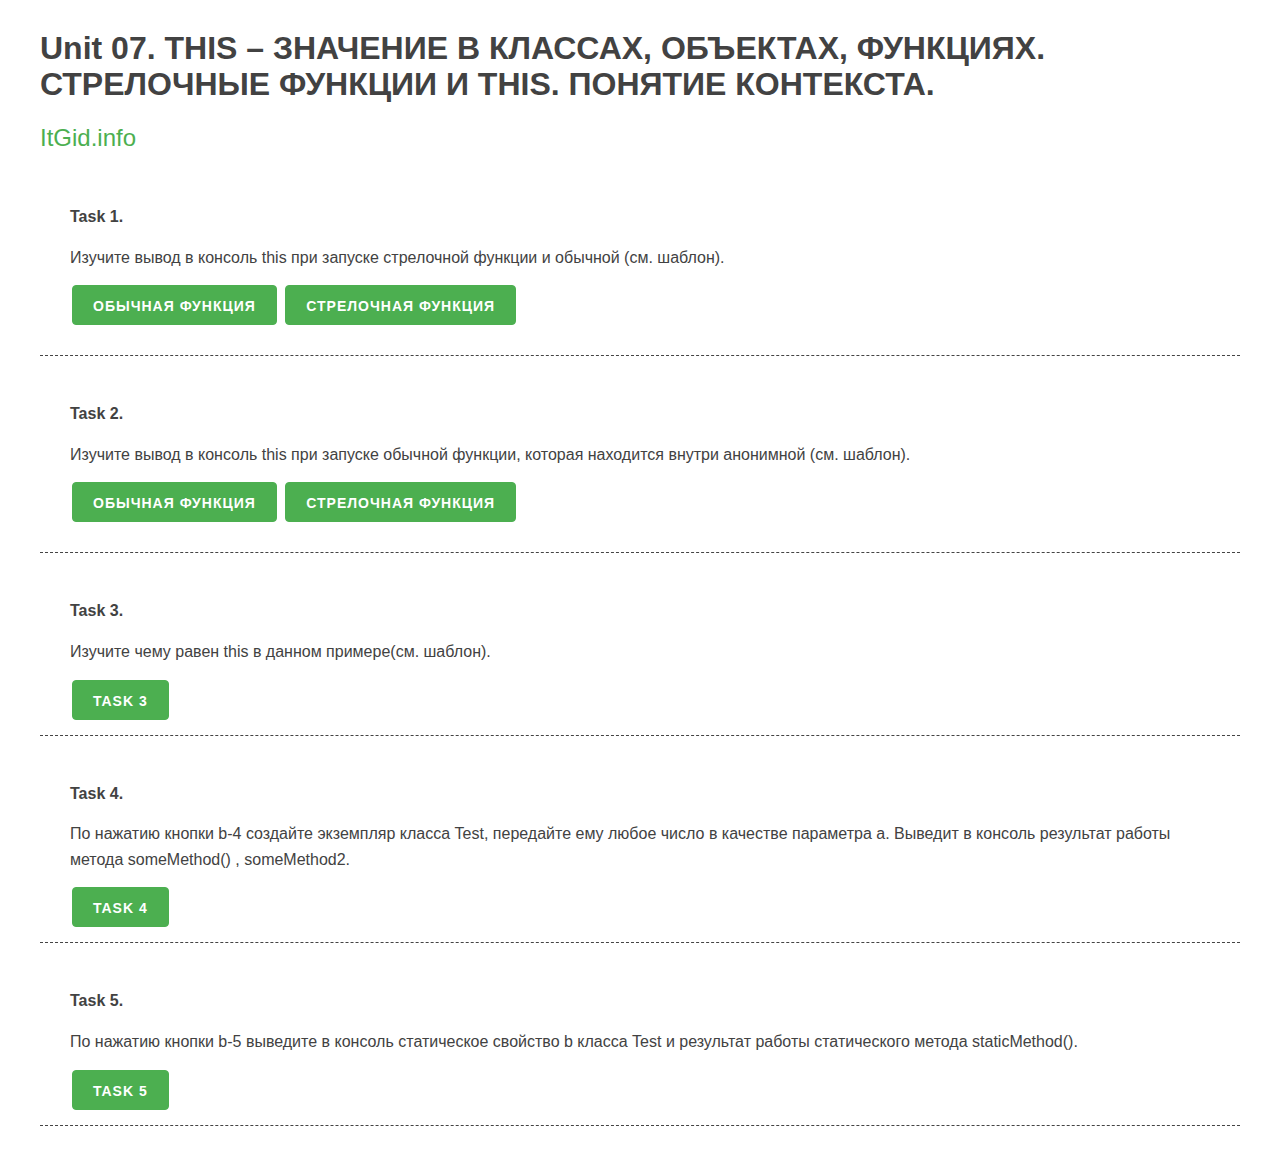
<file: oop-7_blank/index.html>
<!DOCTYPE html>
<html lang="en">

<head>
    <meta charset="UTF-8">
    <meta name="viewport" content="width=device-width, initial-scale=1.0">
    <link rel="stylesheet" href="css/mustard-ui.min.css">
    <link rel="stylesheet" href="css/style.css">
    <title>OOP JS. Unit 07</title>
</head>

<body>
    <div class="container">
        <h1>Unit 07. THIS – ЗНАЧЕНИЕ В КЛАССАХ, ОБЪЕКТАХ, ФУНКЦИЯХ. СТРЕЛОЧНЫЕ ФУНКЦИИ И THIS. ПОНЯТИЕ КОНТЕКСТА.</h1>
        <h2><a href="https://itgid.info/unit/object-js?unit=oop-7">ItGid.info</a> </h2>

        <section>
            <p><b>Task 1.</b></p>
            <p>Изучите вывод в консоль this при запуске стрелочной функции и обычной (см. шаблон).</p>
            <button class="button-primary b-1">Обычная функция</button>
            <button class="button-primary b-1-2">Стрелочная функция</button>
        </section>

        <section>
            <p><b>Task 2.</b></p>
            <p>Изучите вывод в консоль this при запуске обычной функции, которая находится внутри анонимной (см.
                шаблон).</p>
            <button class="button-primary b-2">Обычная функция</button>
            <button class="button-primary b-2-2">Стрелочная функция</button>
        </section>

        <section>
            <p><b>Task 3.</b></p>
            <p>Изучите чему равен this в данном примере(см.
                шаблон).</p>
            <button class="button-primary b-3">Task 3</button>
        </section>

        <section>
            <p><b>Task 4.</b></p>
            <p>По нажатию кнопки b-4 создайте экземпляр класса Test, передайте ему любое число в качестве параметра a.
                Выведит в консоль результат работы метода someMethod() , someMethod2.</p>
            <button class="button-primary b-4">Task 4</button>
        </section>

        <section>
            <p><b>Task 5.</b></p>
            <p>По нажатию кнопки b-5 выведите в консоль статическое свойство b класса Test и результат работы
                статического метода staticMethod().</p>
            <button class="button-primary b-5">Task 5</button>
        </section>
    </div>
    <script src="class/Test.js"></script>
    <script src="script.js"></script>
</body>

</html>
</file>
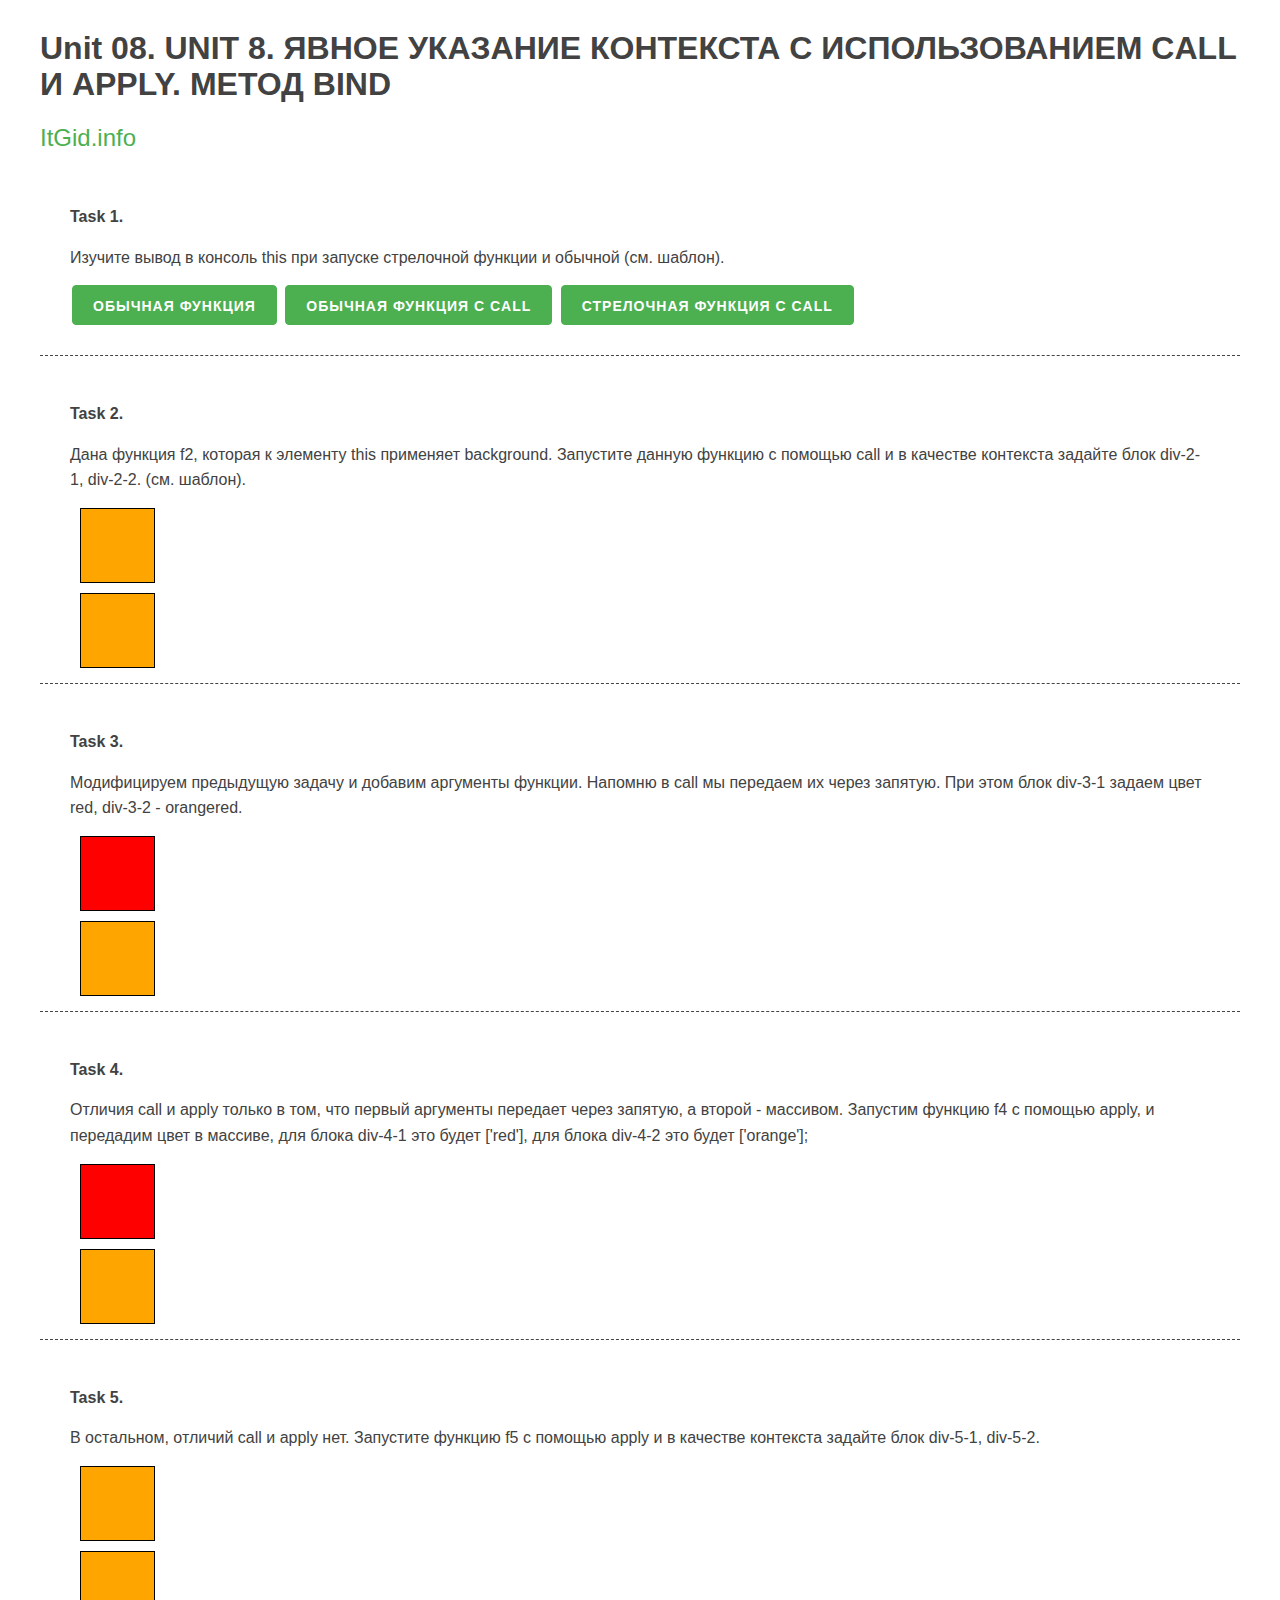
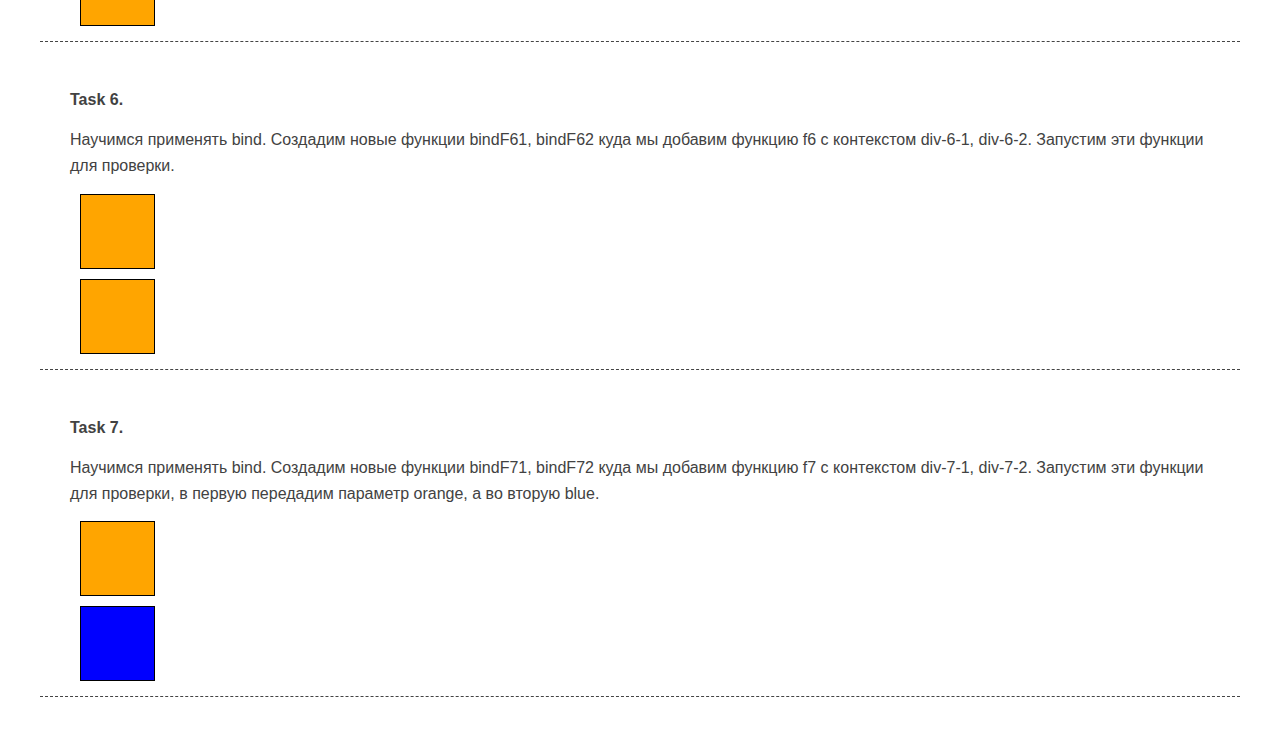
<file: oop-8_blank/index.html>
<!DOCTYPE html>
<html lang="en">

<head>
    <meta charset="UTF-8">
    <meta name="viewport" content="width=device-width, initial-scale=1.0">
    <link rel="stylesheet" href="css/mustard-ui.min.css">
    <link rel="stylesheet" href="css/style.css">
    <title>OOP JS. Unit 08</title>
</head>

<body>
    <div class="container">
        <h1>Unit 08. UNIT 8. ЯВНОЕ УКАЗАНИЕ КОНТЕКСТА С ИСПОЛЬЗОВАНИЕМ CALL И APPLY. МЕТОД BIND</h1>
        <h2><a href="https://itgid.info/unit/object-js?unit=oop-7">ItGid.info</a> </h2>

        <section>
            <p><b>Task 1.</b></p>
            <p>Изучите вывод в консоль this при запуске стрелочной функции и обычной (см. шаблон).</p>
            <button class="button-primary b-1">Обычная функция</button>
            <button class="button-primary b-1-2">Обычная функция c call</button>
            <button class="button-primary b-1-3">Стрелочная функция c call</button>
        </section>

        <section>
            <p><b>Task 2.</b></p>
            <p>Дана функция f2, которая к элементу this применяет background. Запустите данную функцию с помощью call и
                в качестве контекста задайте блок div-2-1, div-2-2. (см.
                шаблон).</p>
            <div class="div-2-1"></div>
            <div class="div-2-2"></div>
        </section>

        <section>
            <p><b>Task 3.</b></p>
            <p>Модифицируем предыдущую задачу и добавим аргументы функции. Напомню в call мы передаем их через запятую.
                При этом блок div-3-1 задаем цвет red, div-3-2 - orangered.</p>
            <div class="div-3-1"></div>
            <div class="div-3-2"></div>
        </section>

        <section>
            <p><b>Task 4.</b></p>
            <p>Отличия call и apply только в том, что первый аргументы передает через запятую, а второй - массивом.
                Запустим функцию f4 с помощью apply, и передадим цвет в массиве, для блока div-4-1 это будет ['red'],
                для блока div-4-2 это будет ['orange'];</p>
            <div class="div-4-1"></div>
            <div class="div-4-2"></div>
        </section>

        <section>
            <p><b>Task 5.</b></p>
            <p>В остальном, отличий call и apply нет. Запустите функцию f5 с помощью apply и в качестве контекста
                задайте
                блок div-5-1, div-5-2.</p>
            <div class="div-5-1"></div>
            <div class="div-5-2"></div>
        </section>
        <section>
            <p><b>Task 6.</b></p>
            <p>Научимся применять bind. Создадим новые функции bindF61, bindF62 куда мы добавим функцию f6 с контекстом
                div-6-1, div-6-2. Запустим эти функции для проверки. </p>
            <div class="div-6-1"></div>
            <div class="div-6-2"></div>
        </section>
        <section>
            <p><b>Task 7.</b></p>
            <p>Научимся применять bind. Создадим новые функции bindF71, bindF72 куда мы добавим функцию f7 с контекстом
                div-7-1, div-7-2. Запустим эти функции для проверки, в первую передадим параметр orange, а во вторую
                blue.</p>
            <div class="div-7-1"></div>
            <div class="div-7-2"></div>
        </section>
    </div>
    <script src="script.js"></script>
</body>

</html>
</file>
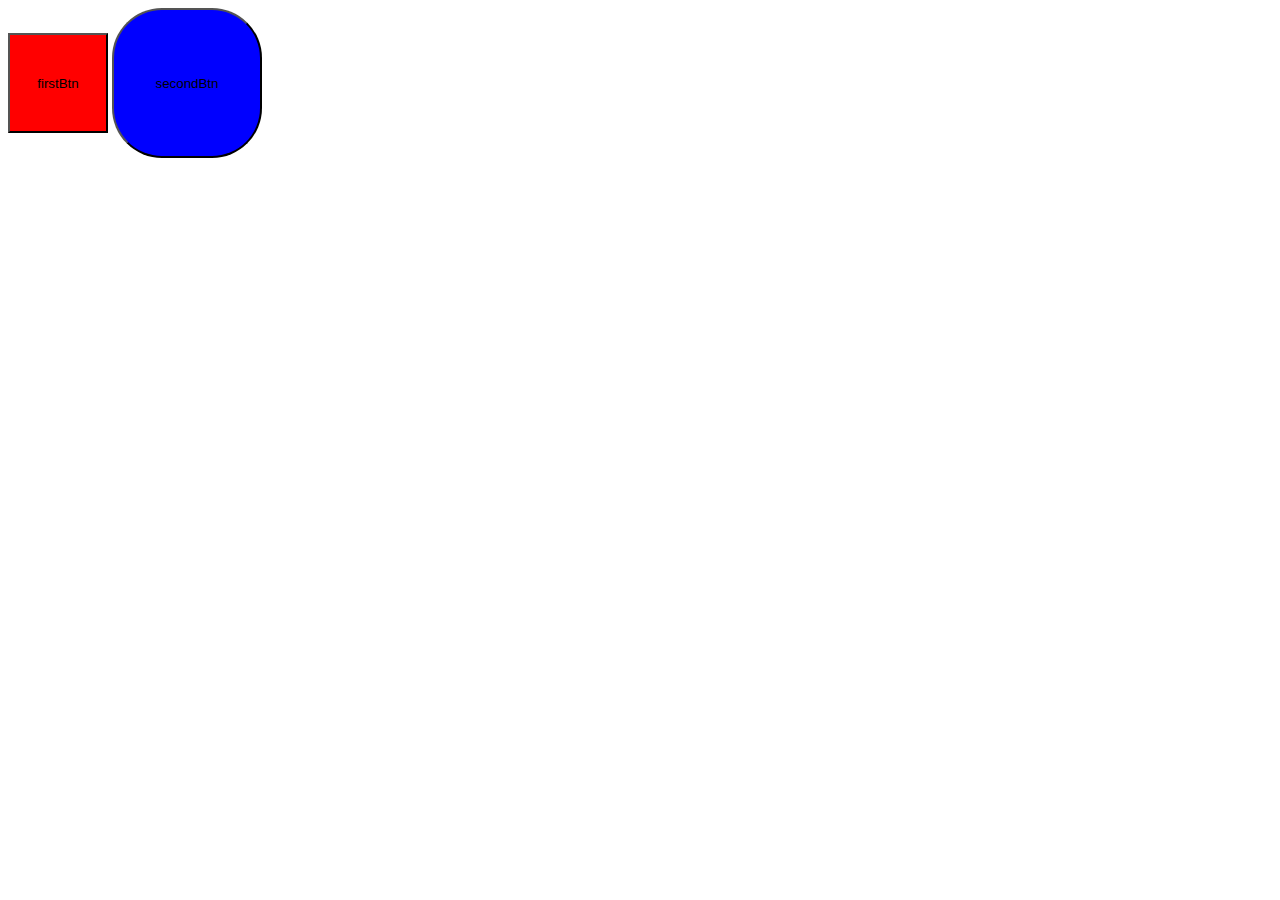
<file: unit_03/index.html>
<!DOCTYPE html>
<html lang="en">

<head>
    <meta charset="UTF-8">
    <meta name="viewport" content="width=device-width, initial-scale=1.0">
    <title>Document</title>
</head>

<body>


    <script src="class/Button.js"></script>
    <script src="class/ModernButton.js"></script>
</body>

</html>
</file>
<file: oop-7_blank/css/style.css>
.container  {
    width: 100%;
}

h1 {
    font-size: 32px;
    line-height: 36px;
}

h2  {
    font-size: 24px;
}

section {
    margin-bottom: 15px;
    padding-bottom: 15px;
    border-bottom: 1px dashed #444;
}

.block {
    width: 75px;
    height: 75px;
    margin: 25px;
    border: 2px solid #333;
}

.active {
    background: orange;
}

.hide {
    display: none;
}

.img-12-min {
    width: 64px;
}

.img-12-max {
    width: 128px;    border: 3px solid #fff;

}

.active-img {
    border: 3px solid black;
}
</file>
<file: oop-8_blank/css/style.css>
.container  {
    width: 100%;
}

h1 {
    font-size: 32px;
    line-height: 36px;
}

h2  {
    font-size: 24px;
}

section {
    margin-bottom: 15px;
    padding-bottom: 15px;
    border-bottom: 1px dashed #444;
}

.block {
    width: 75px;
    height: 75px;
    margin: 25px;
    border: 2px solid #333;
}

.active {
    background: orange;
}

.hide {
    display: none;
}

.img-12-min {
    width: 64px;
}

.img-12-max {
    width: 128px;    border: 3px solid #fff;

}

.active-img {
    border: 3px solid black;
}

.div-2-1, .div-2-2,
.div-3-1, .div-3-2,
.div-4-1, .div-4-2,
.div-5-1, .div-5-2,
.div-6-1, .div-6-2 ,
.div-7-1, .div-7-2  {
    width: 75px;
    height: 75px;
    border: 1px solid black;
    margin: 10px;
}
</file>
<file: oop-7_blank/css/mustard-ui.min.css>
/*!
Mustard UI v0.0.5
MIT License
https://mustard-ui.com
*/*{margin:0;padding:0}html{box-sizing:border-box}*,*::after,*::before{box-sizing:inherit}body{display:flex;flex-direction:column;min-height:100vh;background-color:#fff}main{flex:1}.float-left{float:left}.float-right{float:right}.clear-fix::before,.clear-fix::after{content:"";display:table}.clear-fix::after{clear:both}.align-left{text-align:left}.align-center{text-align:center}.align-right{text-align:right}.container{max-width:1200px;margin-left:auto;margin-right:auto;padding:30px 0}.container-small{max-width:768px}.container-large{max-width:1440px}.display-flex{display:flex;justify-content:space-around}.display-none{display:none}.display-sm-up{display:none}@media (min-width: 425px){.display-sm-up{display:initial}}.display-md-up{display:none}@media (min-width: 768px){.display-md-up{display:initial}}.display-lg-up{display:none}@media (min-width: 1024px){.display-lg-up{display:initial}}.display-xlg-up{display:none}@media (min-width: 1440px){.display-xlg-up{display:initial}}.display-sm-down{display:none}@media (max-width: 424px){.display-sm-down{display:initial}}.display-md-down{display:none}@media (max-width: 767px){.display-md-down{display:initial}}.display-lg-down{display:none}@media (max-width: 1023px){.display-lg-down{display:initial}}.display-xlg-down{display:none}@media (max-width: 1439px){.display-xlg-down{display:initial}}.display-sm-to-md{display:none}@media (min-width: 425px) and (max-width: 767px){.display-sm-to-md{display:initial}}.display-sm-to-lg{display:none}@media (min-width: 425px) and (max-width: 1023px){.display-sm-to-lg{display:initial}}.display-sm-to-xlg{display:none}@media (min-width: 425px) and (max-width: 1439px){.display-sm-to-xlg{display:initial}}.display-md-to-lg{display:none}@media (min-width: 768px) and (max-width: 1023px){.display-md-to-lg{display:initial}}.display-md-to-xlg{display:none}@media (min-width: 768px) and (max-width: 1439px){.display-md-to-xlg{display:initial}}.display-lg-to-xlg{display:none}@media (min-width: 1024px) and (max-width: 1439px){.display-lg-to-xlg{display:initial}}.row{display:flex;flex-direction:row;flex-wrap:wrap;margin-top:15px;margin-bottom:15px}.row.row-reverse{flex-direction:row-reverse}.row .col{flex-grow:1;flex-basis:100%;max-width:100%;padding:5px 5px}.row .col.col-reverse{flex-direction:column-reverse}.row .col-xs-1{flex-basis:8.33333%;max-width:8.33333%}.row .col-xs-2{flex-basis:16.66667%;max-width:16.66667%}.row .col-xs-3{flex-basis:25%;max-width:25%}.row .col-xs-4{flex-basis:33.33333%;max-width:33.33333%}.row .col-xs-5{flex-basis:41.66667%;max-width:41.66667%}.row .col-xs-6{flex-basis:50%;max-width:50%}.row .col-xs-7{flex-basis:58.33333%;max-width:58.33333%}.row .col-xs-8{flex-basis:66.66667%;max-width:66.66667%}.row .col-xs-9{flex-basis:75%;max-width:75%}.row .col-xs-10{flex-basis:83.33333%;max-width:83.33333%}.row .col-xs-11{flex-basis:91.66667%;max-width:91.66667%}.row .col-xs-12{flex-basis:100%;max-width:100%}.row .col-xs-offset-1{margin-left:8.33333%}.row .col-xs-offset-2{margin-left:16.66667%}.row .col-xs-offset-3{margin-left:25%}.row .col-xs-offset-4{margin-left:33.33333%}.row .col-xs-offset-5{margin-left:41.66667%}.row .col-xs-offset-6{margin-left:50%}.row .col-xs-offset-7{margin-left:58.33333%}.row .col-xs-offset-8{margin-left:66.66667%}.row .col-xs-offset-9{margin-left:75%}.row .col-xs-offset-10{margin-left:83.33333%}.row .col-xs-offset-11{margin-left:91.66667%}.row .col-xs-offset-12{margin-left:100%}@media (min-width: 425px){.row .col-sm-1{flex-basis:8.33333%;max-width:8.33333%}.row .col-sm-2{flex-basis:16.66667%;max-width:16.66667%}.row .col-sm-3{flex-basis:25%;max-width:25%}.row .col-sm-4{flex-basis:33.33333%;max-width:33.33333%}.row .col-sm-5{flex-basis:41.66667%;max-width:41.66667%}.row .col-sm-6{flex-basis:50%;max-width:50%}.row .col-sm-7{flex-basis:58.33333%;max-width:58.33333%}.row .col-sm-8{flex-basis:66.66667%;max-width:66.66667%}.row .col-sm-9{flex-basis:75%;max-width:75%}.row .col-sm-10{flex-basis:83.33333%;max-width:83.33333%}.row .col-sm-11{flex-basis:91.66667%;max-width:91.66667%}.row .col-sm-12{flex-basis:100%;max-width:100%}.row .col-sm-offset-1{margin-left:8.33333%}.row .col-sm-offset-2{margin-left:16.66667%}.row .col-sm-offset-3{margin-left:25%}.row .col-sm-offset-4{margin-left:33.33333%}.row .col-sm-offset-5{margin-left:41.66667%}.row .col-sm-offset-6{margin-left:50%}.row .col-sm-offset-7{margin-left:58.33333%}.row .col-sm-offset-8{margin-left:66.66667%}.row .col-sm-offset-9{margin-left:75%}.row .col-sm-offset-10{margin-left:83.33333%}.row .col-sm-offset-11{margin-left:91.66667%}.row .col-sm-offset-12{margin-left:100%}}@media (min-width: 768px){.row .col-md-1{flex-basis:8.33333%;max-width:8.33333%}.row .col-md-2{flex-basis:16.66667%;max-width:16.66667%}.row .col-md-3{flex-basis:25%;max-width:25%}.row .col-md-4{flex-basis:33.33333%;max-width:33.33333%}.row .col-md-5{flex-basis:41.66667%;max-width:41.66667%}.row .col-md-6{flex-basis:50%;max-width:50%}.row .col-md-7{flex-basis:58.33333%;max-width:58.33333%}.row .col-md-8{flex-basis:66.66667%;max-width:66.66667%}.row .col-md-9{flex-basis:75%;max-width:75%}.row .col-md-10{flex-basis:83.33333%;max-width:83.33333%}.row .col-md-11{flex-basis:91.66667%;max-width:91.66667%}.row .col-md-12{flex-basis:100%;max-width:100%}.row .col-md-offset-1{margin-left:8.33333%}.row .col-md-offset-2{margin-left:16.66667%}.row .col-md-offset-3{margin-left:25%}.row .col-md-offset-4{margin-left:33.33333%}.row .col-md-offset-5{margin-left:41.66667%}.row .col-md-offset-6{margin-left:50%}.row .col-md-offset-7{margin-left:58.33333%}.row .col-md-offset-8{margin-left:66.66667%}.row .col-md-offset-9{margin-left:75%}.row .col-md-offset-10{margin-left:83.33333%}.row .col-md-offset-11{margin-left:91.66667%}.row .col-md-offset-12{margin-left:100%}}@media (min-width: 1024px){.row .col-lg-1{flex-basis:8.33333%;max-width:8.33333%}.row .col-lg-2{flex-basis:16.66667%;max-width:16.66667%}.row .col-lg-3{flex-basis:25%;max-width:25%}.row .col-lg-4{flex-basis:33.33333%;max-width:33.33333%}.row .col-lg-5{flex-basis:41.66667%;max-width:41.66667%}.row .col-lg-6{flex-basis:50%;max-width:50%}.row .col-lg-7{flex-basis:58.33333%;max-width:58.33333%}.row .col-lg-8{flex-basis:66.66667%;max-width:66.66667%}.row .col-lg-9{flex-basis:75%;max-width:75%}.row .col-lg-10{flex-basis:83.33333%;max-width:83.33333%}.row .col-lg-11{flex-basis:91.66667%;max-width:91.66667%}.row .col-lg-12{flex-basis:100%;max-width:100%}.row .col-lg-offset-1{margin-left:8.33333%}.row .col-lg-offset-2{margin-left:16.66667%}.row .col-lg-offset-3{margin-left:25%}.row .col-lg-offset-4{margin-left:33.33333%}.row .col-lg-offset-5{margin-left:41.66667%}.row .col-lg-offset-6{margin-left:50%}.row .col-lg-offset-7{margin-left:58.33333%}.row .col-lg-offset-8{margin-left:66.66667%}.row .col-lg-offset-9{margin-left:75%}.row .col-lg-offset-10{margin-left:83.33333%}.row .col-lg-offset-11{margin-left:91.66667%}.row .col-lg-offset-12{margin-left:100%}}@media (min-width: 1440px){.row .col-xlg-1{flex-basis:8.33333%;max-width:8.33333%}.row .col-xlg-2{flex-basis:16.66667%;max-width:16.66667%}.row .col-xlg-3{flex-basis:25%;max-width:25%}.row .col-xlg-4{flex-basis:33.33333%;max-width:33.33333%}.row .col-xlg-5{flex-basis:41.66667%;max-width:41.66667%}.row .col-xlg-6{flex-basis:50%;max-width:50%}.row .col-xlg-7{flex-basis:58.33333%;max-width:58.33333%}.row .col-xlg-8{flex-basis:66.66667%;max-width:66.66667%}.row .col-xlg-9{flex-basis:75%;max-width:75%}.row .col-xlg-10{flex-basis:83.33333%;max-width:83.33333%}.row .col-xlg-11{flex-basis:91.66667%;max-width:91.66667%}.row .col-xlg-12{flex-basis:100%;max-width:100%}.row .col-xlg-offset-1{margin-left:8.33333%}.row .col-xlg-offset-2{margin-left:16.66667%}.row .col-xlg-offset-3{margin-left:25%}.row .col-xlg-offset-4{margin-left:33.33333%}.row .col-xlg-offset-5{margin-left:41.66667%}.row .col-xlg-offset-6{margin-left:50%}.row .col-xlg-offset-7{margin-left:58.33333%}.row .col-xlg-offset-8{margin-left:66.66667%}.row .col-xlg-offset-9{margin-left:75%}.row .col-xlg-offset-10{margin-left:83.33333%}.row .col-xlg-offset-11{margin-left:91.66667%}.row .col-xlg-offset-12{margin-left:100%}}.section,section{padding:30px}.section :last-child,section :last-child{margin-bottom:0}.section-primary{background:#ffca28}.section-secondary{background:#f5f5f5}.section-tertiary{background:#fff}blockquote{display:block;margin:15px 15px 30px;padding:15px;font-size:18px;font-weight:400;border-left:4px solid #4caf50;background:#fff}blockquote :last-child{margin-bottom:0}.button,button,input[type='button'],input[type='reset'],input[type='submit']{display:inline-block;height:40px;margin:0 2px 15px;padding:0 20px;width:auto;background:none;overflow:visible;-webkit-appearance:none;-moz-appearance:none;appearance:none;transition:all .1s ease-out;font-size:14px;font-weight:600;color:inherit;line-height:40px;letter-spacing:1px;text-decoration:none;text-transform:uppercase;white-space:nowrap;border-radius:4px;border-style:solid;border-width:1px}.button:focus,button:focus,input[type='button']:focus,input[type='reset']:focus,input[type='submit']:focus{outline:none}.button:focus,.button:hover,button:focus,button:hover,input[type='button']:focus,input[type='button']:hover,input[type='reset']:focus,input[type='reset']:hover,input[type='submit']:focus,input[type='submit']:hover{opacity:0.85;cursor:pointer;transform:scale(1.025)}.button:active,button:active,input[type='button']:active,input[type='reset']:active,input[type='submit']:active{opacity:1;transform:scale(1)}.button:disabled,button:disabled,input[type='button']:disabled,input[type='reset']:disabled,input[type='submit']:disabled{opacity:0.5}.button:disabled:hover,button:disabled:hover,input[type='button']:disabled:hover,input[type='reset']:disabled:hover,input[type='submit']:disabled:hover{cursor:not-allowed}.button-primary{background-color:#4caf50;color:#fff;border-color:#4caf50}.button-primary-outlined{background-color:#fff;color:#4caf50;border-color:#4caf50}.button-primary-text{color:#4caf50;border-color:transparent}.button-success{background-color:#4caf50;color:#fff;border-color:#4caf50}.button-success-outlined{background-color:#fff;color:#4caf50;border-color:#4caf50}.button-success-text{color:#4caf50;border-color:transparent}.button-info{background-color:#9e9e9e;color:#fff;border-color:#9e9e9e}.button-info-outlined{background-color:#fff;color:#9e9e9e;border-color:#9e9e9e}.button-info-text{color:#9e9e9e;border-color:transparent}.button-warning{background-color:#ffb300;color:#fff;border-color:#ffb300}.button-warning-outlined{background-color:#fff;color:#ffb300;border-color:#ffb300}.button-warning-text{color:#ffb300;border-color:transparent}.button-danger{background-color:#f44336;color:#fff;border-color:#f44336}.button-danger-outlined{background-color:#fff;color:#f44336;border-color:#f44336}.button-danger-text{color:#f44336;border-color:transparent}.button-round{border-radius:24px}.button-large{height:48px;line-height:48px;padding:0 30px;font-size:16px}.button-small{height:30px;line-height:30px;padding:0 15px;font-size:12px}pre{display:block;margin:15px 0;padding:10px 15px;border-left:4px solid #4caf50;background:#f5f5f5;font-family:Consolas, Monaco, 'Andale Mono', 'Ubuntu Mono', monospace;font-size:15px;color:#212121;white-space:normal;overflow-x:auto}code{background:#f5f5f5;color:#212121;font-family:Monaco, 'Courier New', Courier, monospace;white-space:pre}.form-control{position:relative;margin-bottom:10px}.form-control-group{display:flex;justify-content:flex-start}.form-control-group .form-control{flex:1;padding-right:15px}.form-control-group .form-control:last-of-type{padding-right:0}.form-control-group .form-control.grow-1x{flex-grow:1}.form-control-group .form-control.grow-2x{flex-grow:2}.form-control-group .form-control.grow-3x{flex-grow:3}.validation-error{margin-top:2px;font-size:12px;color:#f44336}label{font-size:14px;font-weight:400}input[type="text"],input[type="password"],select{-webkit-appearance:none;-moz-appearance:none;appearance:none;display:block;width:100%;padding:10px;line-height:20px;font-size:16px;font-weight:inherit;background:#fff;border-radius:5px;border:1px solid #bdbdbd}input[type="text"]::-webkit-input-placeholder,input[type="password"]::-webkit-input-placeholder,select::-webkit-input-placeholder{color:#9e9e9e}input[type="text"]:-ms-input-placeholder,input[type="password"]:-ms-input-placeholder,select:-ms-input-placeholder{color:#9e9e9e}input[type="text"]::-ms-input-placeholder,input[type="password"]::-ms-input-placeholder,select::-ms-input-placeholder{color:#9e9e9e}input[type="text"]::placeholder,input[type="password"]::placeholder,select::placeholder{color:#9e9e9e}input[type="text"]:focus,input[type="password"]:focus,select:focus{outline:none;border-color:#4caf50}input[type="text"].invalid,input[type="password"].invalid,select.invalid{border-color:#f44336}fieldset{margin:15px 0;padding:15px;font-size:14px;border:1px solid #bdbdbd;border-radius:5px}fieldset legend{padding:0 5px}input[type="checkbox"],input[type="radio"]{margin-right:10px}select{background:#fff url('data:image/svg+xml;utf8,<svg xmlns="http://www.w3.org/2000/svg" height="14" viewBox="0 0 29 14" width="29"><path fill="#bdbdbd" d="M9.37727 3.625l5.08154 6.93523L19.54036 3.625"/></svg>') center right no-repeat;padding-right:30px}select:hover{cursor:pointer}select:disabled{opacity:0.5}select:focus{background:#fff url('data:image/svg+xml;utf8,<svg xmlns="http://www.w3.org/2000/svg" height="14" viewBox="0 0 29 14" width="29"><path fill="#4caf50" d="M9.37727 3.625l5.08154 6.93523L19.54036 3.625"/></svg>') center right no-repeat}textarea{-webkit-appearance:none;-moz-appearance:none;appearance:none;display:block;width:100%;padding:10px 15px;min-height:100px;font-size:16px;font-weight:300;line-height:1.4;color:#000;background-color:#fff;border:1px solid #bdbdbd;border-radius:5px}textarea::-webkit-input-placeholder{color:#9e9e9e}textarea:-ms-input-placeholder{color:#9e9e9e}textarea::-ms-input-placeholder{color:#9e9e9e}textarea::placeholder{color:#9e9e9e}textarea:focus{border-color:#4caf50;outline:none}textarea.invalid{border-color:#ef9a9a}a{text-decoration:none;color:#4caf50;font-weight:400;transition:opacity .1s ease-out}a:focus,a:hover{opacity:0.75}a:active{opacity:1}ul,ol,dl{list-style:none;margin-bottom:15px}ul{list-style:circle inside}ol{list-style:decimal inside}table{margin:15px 0;width:100%;border-spacing:0;border-collapse:collapse}table tr{border-bottom:1px solid #eee;text-align:left}table thead th{padding:15px;font-weight:300;color:#9e9e9e}table tbody td{padding:15px;font-weight:300}body{font-family:"Open Sans",sans-serif;font-size:16px;line-height:1.6;font-weight:300;color:#424242}h1,h2,h3,h4,h5,h6{font-family:"Open Sans",sans-serif;font-weight:300;color:#424242;margin:0 0 10px;font-weight:600}.h1,h1{font-size:48px;line-height:60px}.h2,h2{font-size:40px;line-height:52px}.h3,h3{font-size:32px;line-height:44px}.h4,h4{font-size:28px;line-height:40px}.h5,h5{font-size:24px;line-height:36px}.h6,h6{font-size:20px;line-height:32px}p{margin-bottom:15px}p.magnify{font-size:17.6px;line-height:1.8}strong,b{font-weight:600}.alert{margin:15px 0;padding:15px;border-radius:5px}.alert-danger{background:#ffebee}.alert-info{background:#e3f2fd}.alert-warning{background:#fff8e1}.alert-success{background:#e8f5e9}.breadcrumbs{display:flex;list-style:none;font-size:14px}.breadcrumbs li{display:block}.breadcrumbs li::after{display:inline-block;content:"/";padding:0 5px;color:#9e9e9e}.breadcrumbs li:last-of-type::after{display:none}.card{margin:15px;padding:30px;background:#fff;overflow:hidden;border-radius:5px;box-shadow:0 4px 12px rgba(224,224,224,0.5)}.card-title{font-size:24px;margin-bottom:5px}.card-actions{display:flex;align-items:center;margin-top:30px;list-style:none;justify-content:space-around}.card-actions>*{margin-bottom:0}.footer,footer{padding:30px;width:100%;background:#757575}.footer .copyright,footer .copyright{margin:0;padding-top:30px;font-size:14px;color:#fff;border-top:1px solid #9e9e9e}.footer .copyright a,footer .copyright a{color:#bdbdbd}.footer-text p{color:#fff}.footer-links-category{color:#fff;font-size:14px;font-weight:600;text-transform:uppercase;letter-spacing:1px}.footer-links{list-style:none}.footer-links li{margin-top:5px}.footer-links a{color:#bdbdbd}header,.header{position:relative;display:flex;flex-direction:column;justify-content:center;align-items:center;padding:0 15px;height:100vh;background:#ffc107}header .title,.header .title{font-size:50px;line-height:50px;font-weight:400;color:#424242;text-align:center}@media (min-width: 768px){header .title,.header .title{font-size:60px;line-height:60px}}header .subtitle,.header .subtitle{font-size:18px;line-height:26px;font-weight:300;color:#424242;text-align:center}@media (min-width: 768px){header .subtitle,.header .subtitle{font-size:25.2px;line-height:25.2px}}header .disclaimer,.header .disclaimer{font-size:12px;color:#424242;text-align:center}header .scroll-down,.header .scroll-down{opacity:1;transition:all .5s ease-in 3s}header .scroll-down,.header .scroll-down{display:flex;align-items:center;justify-content:center;position:absolute;bottom:45px;left:50%;margin-left:-16px;width:32px;height:32px;border:2px solid #424242;border-radius:50%;animation:bounce 2s infinite 2s;transition:all .2s ease-in}header .scroll-down::before,.header .scroll-down::before{display:block;position:relative;bottom:2px;content:'';transform:rotate(-45deg);width:12px;height:12px;border:2px solid #424242;border-width:0px 0 2px 2px}@keyframes bounce{0%,100%,20%,50%,80%{transform:translateY(0)}40%{transform:translateY(-10px)}60%{transform:translateY(-5px)}}.menu{display:inline-block;list-style:none;background:#fff;border-radius:5px;box-shadow:0 4px 12px rgba(158,158,158,0.5)}.menu li a{display:block;padding:10px 30px;border-bottom:1px solid #eee}.menu li a:focus,.menu li a:hover{background:#fafafa}.modal-mask{position:fixed;top:0;right:0;bottom:0;left:0;background:rgba(97,97,97,0.5);z-index:10}.modal{display:flex;flex-direction:column;justify-content:space-between;position:fixed;top:50%;left:50%;max-width:540px;transform:translate(-50%, -50%);background:#fff;border-radius:5px;overflow:hidden;box-shadow:0 4px 12px rgba(117,117,117,0.5)}.modal-head{padding:10px 15px}.modal-head .modal-title{font-size:24px}.modal-body{flex:1;padding:30px 15px;background:#eee}.modal-footer{padding:15px}.modal-footer>*{margin-bottom:0}nav,.nav{padding:0 15px;height:60px;width:100%;background:#ffc107}nav a,.nav a{display:block;color:#424242}.nav-container{display:flex;align-items:center;justify-content:space-between;height:100%;max-width:1200px;margin:0 auto;padding:0 30px}.nav-logo{display:flex;align-items:center;font-size:32px;line-height:32px}.nav-links{display:none;list-style:none;margin:0;height:100%}@media (min-width: 768px){.nav-links{display:flex}}.nav-links li,.nav-links a{height:100%}.nav-links a{display:flex;align-items:center;padding:0 30px}.nav-links a:active{color:#4caf50}.nav-links a.active{border-bottom:4px solid #4caf50}.mobile-menu-toggle{display:block;position:relative;height:20px;width:26px}@media (min-width: 768px){.mobile-menu-toggle{display:none}}.mobile-menu-toggle:focus,.mobile-menu-toggle:hover{cursor:pointer}.mobile-menu-toggle::before{position:absolute;top:0;left:0;width:26px;height:4px;content:'';background:#424242;border-radius:4px;box-shadow:0 8px 0 0 #424242,0 16px 0 0 #424242}.pagination{display:flex;list-style:none;margin:15px 0}.pagination li{margin:0 5px}.pagination li a{display:block;padding:5px 10px;border-radius:5px;background:#fff;border:1px solid #e0e0e0}.pagination li a.active,.pagination li a:focus,.pagination li a:hover{opacity:1;border-color:#4caf50}.pagination li a.active{background:#4caf50;color:#fff}.pagination li a:active{transform:scale(0.95)}.panel{background:#fff;border-radius:5px;overflow:hidden;margin:30px 0;box-shadow:0 4px 12px rgba(224,224,224,0.5)}.panel-head{display:flex;align-items:center;justify-content:space-between;margin-bottom:10px;padding:10px 15px;background:#fafafa}.panel-head .panel-title{font-size:28px}.panel-body{padding:30px 15px}.panel-footer{padding:15px;background:#fafafa}.panel-footer>*{margin-bottom:0}.pricing-table .package{display:flex;flex-direction:column;justify-content:space-between;flex-wrap:wrap;margin:15px;padding:30px;border:1px solid #e0e0e0;border-radius:5px;text-align:center;background:#fff}.pricing-table .package.featured{border-color:#4caf50;border-width:2px}.pricing-table .package.featured .package-name{color:#4caf50}.pricing-table .package hr{border:0;border-bottom:1px solid #e0e0e0;height:1px}.pricing-table .package .package-name{font-weight:700;text-transform:uppercase}.pricing-table .package .price{margin:15px 0 0 0;font-size:36px;line-height:1.2}.pricing-table .package .price-disclaimer{font-size:12px}.pricing-table .package .features{flex:1;padding:15px;list-style:none}.pricing-table .package .features li{margin-bottom:5px}.progress-bar{position:relative;margin:15px 0;height:20px;background:#eee;border-radius:5px;overflow:hidden}.progress-bar>span{display:block;position:absolute;height:100%;border-radius:4px;overflow:hidden}.progress-bar>span.progress-bar-green{background:#66bb6a}.progress-bar>span.progress-bar-blue{background:#42a5f5}.progress-bar>span.progress-bar-red{background:#ef5350}.progress-bar.striped>span:after{content:"";position:absolute;top:0;left:0;bottom:0;right:0;background-image:linear-gradient(-45deg, rgba(255,255,255,0.2) 25%, transparent 25%, transparent 50%, rgba(255,255,255,0.2) 50%, rgba(255,255,255,0.2) 75%, transparent 75%, transparent);background-size:50px 50px;overflow:hidden}.progress-bar.animated>span:after{animation:move 2s linear infinite}@keyframes move{0%{background-position:0 0}100%{background-position:50px 50px}}.sidebar{padding:15px}.sidebar-left{border-right:1px solid #e0e0e0}.sidebar-right{border-left:1px solid #e0e0e0}.sidebar-category{padding:10px;font-size:18px;color:#757575;border-bottom:1px solid #e0e0e0;background:url('data:image/svg+xml;utf8,<svg xmlns="http://www.w3.org/2000/svg" height="14" viewBox="0 0 29 14" width="29"><path d="M9.4 3.6l5.1 6.9L19.5 3.6" fill="#bdbdbd"/></svg>') center right no-repeat}.sidebar-category:focus,.sidebar-category:hover{cursor:pointer;opacity:0.75}.sidebar-links{list-style:none;padding-left:10px}.sidebar-links a{display:block;padding:5px 10px}.sidebar-links a.active{font-weight:700}.stepper{margin:30px 15px}.stepper .step{position:relative;padding:0 30px;margin-bottom:30px;border-left:1px solid #bdbdbd}.stepper .step:last-of-type{border:none}.stepper .step .step-number{display:flex;flex-direction:column;align-items:center;justify-content:center;position:absolute;top:0;left:-18px;height:36px;width:36px;z-index:1;font-weight:600;color:#fff;background:#8bc34a;border-radius:50%;box-shadow:0 2px 4px #e0e0e0}.stepper .step .step-title{margin:0;font-weight:600;font-size:20px;line-height:36px}.tabs{list-style:none;display:flex;margin:15px 0 30px}.tabs .tab{padding:8px 45px;border-bottom:1px solid #e0e0e0;color:#bdbdbd}.tabs .tab.active{border-top:2px solid #4caf50;border-left:1px solid #e0e0e0;border-right:1px solid #e0e0e0;border-bottom:none;color:#757575}.tabs .tab:focus,.tabs .tab:hover{opacity:1;color:#424242}.tags{display:flex;flex-wrap:wrap;list-style:none}.tags .tag{margin-right:5px;padding:5px 15px;font-size:14px;font-weight:400;border-radius:4px;color:#fff;background:#9e9e9e;box-shadow:0 2px 4px #eee}.tags .tag a{display:block;color:#fff}.tags .tag-rounded{border-radius:16px}.tags .tag-blue{background:#2196f3}.tags .tag-red{background:#f44336}.tags .tag-green{background:#4caf50}.tags .tag-orange{background:#ff9800}.tooltip{display:inline-block;position:relative;border-bottom:1px dashed #bdbdbd}.tooltip:focus,.tooltip:hover{cursor:pointer}.tooltip:focus .tooltip-text,.tooltip:hover .tooltip-text{display:block}.tooltip-text{display:none;position:absolute;bottom:125%;left:50%;transform:translateX(-50%);min-width:300px;padding:10px 15px;color:#fff;text-align:center;background:#424242;border-radius:5px;box-shadow:0 2px 4px #9e9e9e}.tooltip-text::after{position:absolute;content:'';top:100%;left:50%;transform:translateX(-50%);border-width:8px;border-style:solid;border-color:#424242 transparent transparent}

/*# sourceMappingURL=mustard-ui.min.css.map */
</file>
<file: oop-8_blank/css/mustard-ui.min.css>
/*!
Mustard UI v0.0.5
MIT License
https://mustard-ui.com
*/*{margin:0;padding:0}html{box-sizing:border-box}*,*::after,*::before{box-sizing:inherit}body{display:flex;flex-direction:column;min-height:100vh;background-color:#fff}main{flex:1}.float-left{float:left}.float-right{float:right}.clear-fix::before,.clear-fix::after{content:"";display:table}.clear-fix::after{clear:both}.align-left{text-align:left}.align-center{text-align:center}.align-right{text-align:right}.container{max-width:1200px;margin-left:auto;margin-right:auto;padding:30px 0}.container-small{max-width:768px}.container-large{max-width:1440px}.display-flex{display:flex;justify-content:space-around}.display-none{display:none}.display-sm-up{display:none}@media (min-width: 425px){.display-sm-up{display:initial}}.display-md-up{display:none}@media (min-width: 768px){.display-md-up{display:initial}}.display-lg-up{display:none}@media (min-width: 1024px){.display-lg-up{display:initial}}.display-xlg-up{display:none}@media (min-width: 1440px){.display-xlg-up{display:initial}}.display-sm-down{display:none}@media (max-width: 424px){.display-sm-down{display:initial}}.display-md-down{display:none}@media (max-width: 767px){.display-md-down{display:initial}}.display-lg-down{display:none}@media (max-width: 1023px){.display-lg-down{display:initial}}.display-xlg-down{display:none}@media (max-width: 1439px){.display-xlg-down{display:initial}}.display-sm-to-md{display:none}@media (min-width: 425px) and (max-width: 767px){.display-sm-to-md{display:initial}}.display-sm-to-lg{display:none}@media (min-width: 425px) and (max-width: 1023px){.display-sm-to-lg{display:initial}}.display-sm-to-xlg{display:none}@media (min-width: 425px) and (max-width: 1439px){.display-sm-to-xlg{display:initial}}.display-md-to-lg{display:none}@media (min-width: 768px) and (max-width: 1023px){.display-md-to-lg{display:initial}}.display-md-to-xlg{display:none}@media (min-width: 768px) and (max-width: 1439px){.display-md-to-xlg{display:initial}}.display-lg-to-xlg{display:none}@media (min-width: 1024px) and (max-width: 1439px){.display-lg-to-xlg{display:initial}}.row{display:flex;flex-direction:row;flex-wrap:wrap;margin-top:15px;margin-bottom:15px}.row.row-reverse{flex-direction:row-reverse}.row .col{flex-grow:1;flex-basis:100%;max-width:100%;padding:5px 5px}.row .col.col-reverse{flex-direction:column-reverse}.row .col-xs-1{flex-basis:8.33333%;max-width:8.33333%}.row .col-xs-2{flex-basis:16.66667%;max-width:16.66667%}.row .col-xs-3{flex-basis:25%;max-width:25%}.row .col-xs-4{flex-basis:33.33333%;max-width:33.33333%}.row .col-xs-5{flex-basis:41.66667%;max-width:41.66667%}.row .col-xs-6{flex-basis:50%;max-width:50%}.row .col-xs-7{flex-basis:58.33333%;max-width:58.33333%}.row .col-xs-8{flex-basis:66.66667%;max-width:66.66667%}.row .col-xs-9{flex-basis:75%;max-width:75%}.row .col-xs-10{flex-basis:83.33333%;max-width:83.33333%}.row .col-xs-11{flex-basis:91.66667%;max-width:91.66667%}.row .col-xs-12{flex-basis:100%;max-width:100%}.row .col-xs-offset-1{margin-left:8.33333%}.row .col-xs-offset-2{margin-left:16.66667%}.row .col-xs-offset-3{margin-left:25%}.row .col-xs-offset-4{margin-left:33.33333%}.row .col-xs-offset-5{margin-left:41.66667%}.row .col-xs-offset-6{margin-left:50%}.row .col-xs-offset-7{margin-left:58.33333%}.row .col-xs-offset-8{margin-left:66.66667%}.row .col-xs-offset-9{margin-left:75%}.row .col-xs-offset-10{margin-left:83.33333%}.row .col-xs-offset-11{margin-left:91.66667%}.row .col-xs-offset-12{margin-left:100%}@media (min-width: 425px){.row .col-sm-1{flex-basis:8.33333%;max-width:8.33333%}.row .col-sm-2{flex-basis:16.66667%;max-width:16.66667%}.row .col-sm-3{flex-basis:25%;max-width:25%}.row .col-sm-4{flex-basis:33.33333%;max-width:33.33333%}.row .col-sm-5{flex-basis:41.66667%;max-width:41.66667%}.row .col-sm-6{flex-basis:50%;max-width:50%}.row .col-sm-7{flex-basis:58.33333%;max-width:58.33333%}.row .col-sm-8{flex-basis:66.66667%;max-width:66.66667%}.row .col-sm-9{flex-basis:75%;max-width:75%}.row .col-sm-10{flex-basis:83.33333%;max-width:83.33333%}.row .col-sm-11{flex-basis:91.66667%;max-width:91.66667%}.row .col-sm-12{flex-basis:100%;max-width:100%}.row .col-sm-offset-1{margin-left:8.33333%}.row .col-sm-offset-2{margin-left:16.66667%}.row .col-sm-offset-3{margin-left:25%}.row .col-sm-offset-4{margin-left:33.33333%}.row .col-sm-offset-5{margin-left:41.66667%}.row .col-sm-offset-6{margin-left:50%}.row .col-sm-offset-7{margin-left:58.33333%}.row .col-sm-offset-8{margin-left:66.66667%}.row .col-sm-offset-9{margin-left:75%}.row .col-sm-offset-10{margin-left:83.33333%}.row .col-sm-offset-11{margin-left:91.66667%}.row .col-sm-offset-12{margin-left:100%}}@media (min-width: 768px){.row .col-md-1{flex-basis:8.33333%;max-width:8.33333%}.row .col-md-2{flex-basis:16.66667%;max-width:16.66667%}.row .col-md-3{flex-basis:25%;max-width:25%}.row .col-md-4{flex-basis:33.33333%;max-width:33.33333%}.row .col-md-5{flex-basis:41.66667%;max-width:41.66667%}.row .col-md-6{flex-basis:50%;max-width:50%}.row .col-md-7{flex-basis:58.33333%;max-width:58.33333%}.row .col-md-8{flex-basis:66.66667%;max-width:66.66667%}.row .col-md-9{flex-basis:75%;max-width:75%}.row .col-md-10{flex-basis:83.33333%;max-width:83.33333%}.row .col-md-11{flex-basis:91.66667%;max-width:91.66667%}.row .col-md-12{flex-basis:100%;max-width:100%}.row .col-md-offset-1{margin-left:8.33333%}.row .col-md-offset-2{margin-left:16.66667%}.row .col-md-offset-3{margin-left:25%}.row .col-md-offset-4{margin-left:33.33333%}.row .col-md-offset-5{margin-left:41.66667%}.row .col-md-offset-6{margin-left:50%}.row .col-md-offset-7{margin-left:58.33333%}.row .col-md-offset-8{margin-left:66.66667%}.row .col-md-offset-9{margin-left:75%}.row .col-md-offset-10{margin-left:83.33333%}.row .col-md-offset-11{margin-left:91.66667%}.row .col-md-offset-12{margin-left:100%}}@media (min-width: 1024px){.row .col-lg-1{flex-basis:8.33333%;max-width:8.33333%}.row .col-lg-2{flex-basis:16.66667%;max-width:16.66667%}.row .col-lg-3{flex-basis:25%;max-width:25%}.row .col-lg-4{flex-basis:33.33333%;max-width:33.33333%}.row .col-lg-5{flex-basis:41.66667%;max-width:41.66667%}.row .col-lg-6{flex-basis:50%;max-width:50%}.row .col-lg-7{flex-basis:58.33333%;max-width:58.33333%}.row .col-lg-8{flex-basis:66.66667%;max-width:66.66667%}.row .col-lg-9{flex-basis:75%;max-width:75%}.row .col-lg-10{flex-basis:83.33333%;max-width:83.33333%}.row .col-lg-11{flex-basis:91.66667%;max-width:91.66667%}.row .col-lg-12{flex-basis:100%;max-width:100%}.row .col-lg-offset-1{margin-left:8.33333%}.row .col-lg-offset-2{margin-left:16.66667%}.row .col-lg-offset-3{margin-left:25%}.row .col-lg-offset-4{margin-left:33.33333%}.row .col-lg-offset-5{margin-left:41.66667%}.row .col-lg-offset-6{margin-left:50%}.row .col-lg-offset-7{margin-left:58.33333%}.row .col-lg-offset-8{margin-left:66.66667%}.row .col-lg-offset-9{margin-left:75%}.row .col-lg-offset-10{margin-left:83.33333%}.row .col-lg-offset-11{margin-left:91.66667%}.row .col-lg-offset-12{margin-left:100%}}@media (min-width: 1440px){.row .col-xlg-1{flex-basis:8.33333%;max-width:8.33333%}.row .col-xlg-2{flex-basis:16.66667%;max-width:16.66667%}.row .col-xlg-3{flex-basis:25%;max-width:25%}.row .col-xlg-4{flex-basis:33.33333%;max-width:33.33333%}.row .col-xlg-5{flex-basis:41.66667%;max-width:41.66667%}.row .col-xlg-6{flex-basis:50%;max-width:50%}.row .col-xlg-7{flex-basis:58.33333%;max-width:58.33333%}.row .col-xlg-8{flex-basis:66.66667%;max-width:66.66667%}.row .col-xlg-9{flex-basis:75%;max-width:75%}.row .col-xlg-10{flex-basis:83.33333%;max-width:83.33333%}.row .col-xlg-11{flex-basis:91.66667%;max-width:91.66667%}.row .col-xlg-12{flex-basis:100%;max-width:100%}.row .col-xlg-offset-1{margin-left:8.33333%}.row .col-xlg-offset-2{margin-left:16.66667%}.row .col-xlg-offset-3{margin-left:25%}.row .col-xlg-offset-4{margin-left:33.33333%}.row .col-xlg-offset-5{margin-left:41.66667%}.row .col-xlg-offset-6{margin-left:50%}.row .col-xlg-offset-7{margin-left:58.33333%}.row .col-xlg-offset-8{margin-left:66.66667%}.row .col-xlg-offset-9{margin-left:75%}.row .col-xlg-offset-10{margin-left:83.33333%}.row .col-xlg-offset-11{margin-left:91.66667%}.row .col-xlg-offset-12{margin-left:100%}}.section,section{padding:30px}.section :last-child,section :last-child{margin-bottom:0}.section-primary{background:#ffca28}.section-secondary{background:#f5f5f5}.section-tertiary{background:#fff}blockquote{display:block;margin:15px 15px 30px;padding:15px;font-size:18px;font-weight:400;border-left:4px solid #4caf50;background:#fff}blockquote :last-child{margin-bottom:0}.button,button,input[type='button'],input[type='reset'],input[type='submit']{display:inline-block;height:40px;margin:0 2px 15px;padding:0 20px;width:auto;background:none;overflow:visible;-webkit-appearance:none;-moz-appearance:none;appearance:none;transition:all .1s ease-out;font-size:14px;font-weight:600;color:inherit;line-height:40px;letter-spacing:1px;text-decoration:none;text-transform:uppercase;white-space:nowrap;border-radius:4px;border-style:solid;border-width:1px}.button:focus,button:focus,input[type='button']:focus,input[type='reset']:focus,input[type='submit']:focus{outline:none}.button:focus,.button:hover,button:focus,button:hover,input[type='button']:focus,input[type='button']:hover,input[type='reset']:focus,input[type='reset']:hover,input[type='submit']:focus,input[type='submit']:hover{opacity:0.85;cursor:pointer;transform:scale(1.025)}.button:active,button:active,input[type='button']:active,input[type='reset']:active,input[type='submit']:active{opacity:1;transform:scale(1)}.button:disabled,button:disabled,input[type='button']:disabled,input[type='reset']:disabled,input[type='submit']:disabled{opacity:0.5}.button:disabled:hover,button:disabled:hover,input[type='button']:disabled:hover,input[type='reset']:disabled:hover,input[type='submit']:disabled:hover{cursor:not-allowed}.button-primary{background-color:#4caf50;color:#fff;border-color:#4caf50}.button-primary-outlined{background-color:#fff;color:#4caf50;border-color:#4caf50}.button-primary-text{color:#4caf50;border-color:transparent}.button-success{background-color:#4caf50;color:#fff;border-color:#4caf50}.button-success-outlined{background-color:#fff;color:#4caf50;border-color:#4caf50}.button-success-text{color:#4caf50;border-color:transparent}.button-info{background-color:#9e9e9e;color:#fff;border-color:#9e9e9e}.button-info-outlined{background-color:#fff;color:#9e9e9e;border-color:#9e9e9e}.button-info-text{color:#9e9e9e;border-color:transparent}.button-warning{background-color:#ffb300;color:#fff;border-color:#ffb300}.button-warning-outlined{background-color:#fff;color:#ffb300;border-color:#ffb300}.button-warning-text{color:#ffb300;border-color:transparent}.button-danger{background-color:#f44336;color:#fff;border-color:#f44336}.button-danger-outlined{background-color:#fff;color:#f44336;border-color:#f44336}.button-danger-text{color:#f44336;border-color:transparent}.button-round{border-radius:24px}.button-large{height:48px;line-height:48px;padding:0 30px;font-size:16px}.button-small{height:30px;line-height:30px;padding:0 15px;font-size:12px}pre{display:block;margin:15px 0;padding:10px 15px;border-left:4px solid #4caf50;background:#f5f5f5;font-family:Consolas, Monaco, 'Andale Mono', 'Ubuntu Mono', monospace;font-size:15px;color:#212121;white-space:normal;overflow-x:auto}code{background:#f5f5f5;color:#212121;font-family:Monaco, 'Courier New', Courier, monospace;white-space:pre}.form-control{position:relative;margin-bottom:10px}.form-control-group{display:flex;justify-content:flex-start}.form-control-group .form-control{flex:1;padding-right:15px}.form-control-group .form-control:last-of-type{padding-right:0}.form-control-group .form-control.grow-1x{flex-grow:1}.form-control-group .form-control.grow-2x{flex-grow:2}.form-control-group .form-control.grow-3x{flex-grow:3}.validation-error{margin-top:2px;font-size:12px;color:#f44336}label{font-size:14px;font-weight:400}input[type="text"],input[type="password"],select{-webkit-appearance:none;-moz-appearance:none;appearance:none;display:block;width:100%;padding:10px;line-height:20px;font-size:16px;font-weight:inherit;background:#fff;border-radius:5px;border:1px solid #bdbdbd}input[type="text"]::-webkit-input-placeholder,input[type="password"]::-webkit-input-placeholder,select::-webkit-input-placeholder{color:#9e9e9e}input[type="text"]:-ms-input-placeholder,input[type="password"]:-ms-input-placeholder,select:-ms-input-placeholder{color:#9e9e9e}input[type="text"]::-ms-input-placeholder,input[type="password"]::-ms-input-placeholder,select::-ms-input-placeholder{color:#9e9e9e}input[type="text"]::placeholder,input[type="password"]::placeholder,select::placeholder{color:#9e9e9e}input[type="text"]:focus,input[type="password"]:focus,select:focus{outline:none;border-color:#4caf50}input[type="text"].invalid,input[type="password"].invalid,select.invalid{border-color:#f44336}fieldset{margin:15px 0;padding:15px;font-size:14px;border:1px solid #bdbdbd;border-radius:5px}fieldset legend{padding:0 5px}input[type="checkbox"],input[type="radio"]{margin-right:10px}select{background:#fff url('data:image/svg+xml;utf8,<svg xmlns="http://www.w3.org/2000/svg" height="14" viewBox="0 0 29 14" width="29"><path fill="#bdbdbd" d="M9.37727 3.625l5.08154 6.93523L19.54036 3.625"/></svg>') center right no-repeat;padding-right:30px}select:hover{cursor:pointer}select:disabled{opacity:0.5}select:focus{background:#fff url('data:image/svg+xml;utf8,<svg xmlns="http://www.w3.org/2000/svg" height="14" viewBox="0 0 29 14" width="29"><path fill="#4caf50" d="M9.37727 3.625l5.08154 6.93523L19.54036 3.625"/></svg>') center right no-repeat}textarea{-webkit-appearance:none;-moz-appearance:none;appearance:none;display:block;width:100%;padding:10px 15px;min-height:100px;font-size:16px;font-weight:300;line-height:1.4;color:#000;background-color:#fff;border:1px solid #bdbdbd;border-radius:5px}textarea::-webkit-input-placeholder{color:#9e9e9e}textarea:-ms-input-placeholder{color:#9e9e9e}textarea::-ms-input-placeholder{color:#9e9e9e}textarea::placeholder{color:#9e9e9e}textarea:focus{border-color:#4caf50;outline:none}textarea.invalid{border-color:#ef9a9a}a{text-decoration:none;color:#4caf50;font-weight:400;transition:opacity .1s ease-out}a:focus,a:hover{opacity:0.75}a:active{opacity:1}ul,ol,dl{list-style:none;margin-bottom:15px}ul{list-style:circle inside}ol{list-style:decimal inside}table{margin:15px 0;width:100%;border-spacing:0;border-collapse:collapse}table tr{border-bottom:1px solid #eee;text-align:left}table thead th{padding:15px;font-weight:300;color:#9e9e9e}table tbody td{padding:15px;font-weight:300}body{font-family:"Open Sans",sans-serif;font-size:16px;line-height:1.6;font-weight:300;color:#424242}h1,h2,h3,h4,h5,h6{font-family:"Open Sans",sans-serif;font-weight:300;color:#424242;margin:0 0 10px;font-weight:600}.h1,h1{font-size:48px;line-height:60px}.h2,h2{font-size:40px;line-height:52px}.h3,h3{font-size:32px;line-height:44px}.h4,h4{font-size:28px;line-height:40px}.h5,h5{font-size:24px;line-height:36px}.h6,h6{font-size:20px;line-height:32px}p{margin-bottom:15px}p.magnify{font-size:17.6px;line-height:1.8}strong,b{font-weight:600}.alert{margin:15px 0;padding:15px;border-radius:5px}.alert-danger{background:#ffebee}.alert-info{background:#e3f2fd}.alert-warning{background:#fff8e1}.alert-success{background:#e8f5e9}.breadcrumbs{display:flex;list-style:none;font-size:14px}.breadcrumbs li{display:block}.breadcrumbs li::after{display:inline-block;content:"/";padding:0 5px;color:#9e9e9e}.breadcrumbs li:last-of-type::after{display:none}.card{margin:15px;padding:30px;background:#fff;overflow:hidden;border-radius:5px;box-shadow:0 4px 12px rgba(224,224,224,0.5)}.card-title{font-size:24px;margin-bottom:5px}.card-actions{display:flex;align-items:center;margin-top:30px;list-style:none;justify-content:space-around}.card-actions>*{margin-bottom:0}.footer,footer{padding:30px;width:100%;background:#757575}.footer .copyright,footer .copyright{margin:0;padding-top:30px;font-size:14px;color:#fff;border-top:1px solid #9e9e9e}.footer .copyright a,footer .copyright a{color:#bdbdbd}.footer-text p{color:#fff}.footer-links-category{color:#fff;font-size:14px;font-weight:600;text-transform:uppercase;letter-spacing:1px}.footer-links{list-style:none}.footer-links li{margin-top:5px}.footer-links a{color:#bdbdbd}header,.header{position:relative;display:flex;flex-direction:column;justify-content:center;align-items:center;padding:0 15px;height:100vh;background:#ffc107}header .title,.header .title{font-size:50px;line-height:50px;font-weight:400;color:#424242;text-align:center}@media (min-width: 768px){header .title,.header .title{font-size:60px;line-height:60px}}header .subtitle,.header .subtitle{font-size:18px;line-height:26px;font-weight:300;color:#424242;text-align:center}@media (min-width: 768px){header .subtitle,.header .subtitle{font-size:25.2px;line-height:25.2px}}header .disclaimer,.header .disclaimer{font-size:12px;color:#424242;text-align:center}header .scroll-down,.header .scroll-down{opacity:1;transition:all .5s ease-in 3s}header .scroll-down,.header .scroll-down{display:flex;align-items:center;justify-content:center;position:absolute;bottom:45px;left:50%;margin-left:-16px;width:32px;height:32px;border:2px solid #424242;border-radius:50%;animation:bounce 2s infinite 2s;transition:all .2s ease-in}header .scroll-down::before,.header .scroll-down::before{display:block;position:relative;bottom:2px;content:'';transform:rotate(-45deg);width:12px;height:12px;border:2px solid #424242;border-width:0px 0 2px 2px}@keyframes bounce{0%,100%,20%,50%,80%{transform:translateY(0)}40%{transform:translateY(-10px)}60%{transform:translateY(-5px)}}.menu{display:inline-block;list-style:none;background:#fff;border-radius:5px;box-shadow:0 4px 12px rgba(158,158,158,0.5)}.menu li a{display:block;padding:10px 30px;border-bottom:1px solid #eee}.menu li a:focus,.menu li a:hover{background:#fafafa}.modal-mask{position:fixed;top:0;right:0;bottom:0;left:0;background:rgba(97,97,97,0.5);z-index:10}.modal{display:flex;flex-direction:column;justify-content:space-between;position:fixed;top:50%;left:50%;max-width:540px;transform:translate(-50%, -50%);background:#fff;border-radius:5px;overflow:hidden;box-shadow:0 4px 12px rgba(117,117,117,0.5)}.modal-head{padding:10px 15px}.modal-head .modal-title{font-size:24px}.modal-body{flex:1;padding:30px 15px;background:#eee}.modal-footer{padding:15px}.modal-footer>*{margin-bottom:0}nav,.nav{padding:0 15px;height:60px;width:100%;background:#ffc107}nav a,.nav a{display:block;color:#424242}.nav-container{display:flex;align-items:center;justify-content:space-between;height:100%;max-width:1200px;margin:0 auto;padding:0 30px}.nav-logo{display:flex;align-items:center;font-size:32px;line-height:32px}.nav-links{display:none;list-style:none;margin:0;height:100%}@media (min-width: 768px){.nav-links{display:flex}}.nav-links li,.nav-links a{height:100%}.nav-links a{display:flex;align-items:center;padding:0 30px}.nav-links a:active{color:#4caf50}.nav-links a.active{border-bottom:4px solid #4caf50}.mobile-menu-toggle{display:block;position:relative;height:20px;width:26px}@media (min-width: 768px){.mobile-menu-toggle{display:none}}.mobile-menu-toggle:focus,.mobile-menu-toggle:hover{cursor:pointer}.mobile-menu-toggle::before{position:absolute;top:0;left:0;width:26px;height:4px;content:'';background:#424242;border-radius:4px;box-shadow:0 8px 0 0 #424242,0 16px 0 0 #424242}.pagination{display:flex;list-style:none;margin:15px 0}.pagination li{margin:0 5px}.pagination li a{display:block;padding:5px 10px;border-radius:5px;background:#fff;border:1px solid #e0e0e0}.pagination li a.active,.pagination li a:focus,.pagination li a:hover{opacity:1;border-color:#4caf50}.pagination li a.active{background:#4caf50;color:#fff}.pagination li a:active{transform:scale(0.95)}.panel{background:#fff;border-radius:5px;overflow:hidden;margin:30px 0;box-shadow:0 4px 12px rgba(224,224,224,0.5)}.panel-head{display:flex;align-items:center;justify-content:space-between;margin-bottom:10px;padding:10px 15px;background:#fafafa}.panel-head .panel-title{font-size:28px}.panel-body{padding:30px 15px}.panel-footer{padding:15px;background:#fafafa}.panel-footer>*{margin-bottom:0}.pricing-table .package{display:flex;flex-direction:column;justify-content:space-between;flex-wrap:wrap;margin:15px;padding:30px;border:1px solid #e0e0e0;border-radius:5px;text-align:center;background:#fff}.pricing-table .package.featured{border-color:#4caf50;border-width:2px}.pricing-table .package.featured .package-name{color:#4caf50}.pricing-table .package hr{border:0;border-bottom:1px solid #e0e0e0;height:1px}.pricing-table .package .package-name{font-weight:700;text-transform:uppercase}.pricing-table .package .price{margin:15px 0 0 0;font-size:36px;line-height:1.2}.pricing-table .package .price-disclaimer{font-size:12px}.pricing-table .package .features{flex:1;padding:15px;list-style:none}.pricing-table .package .features li{margin-bottom:5px}.progress-bar{position:relative;margin:15px 0;height:20px;background:#eee;border-radius:5px;overflow:hidden}.progress-bar>span{display:block;position:absolute;height:100%;border-radius:4px;overflow:hidden}.progress-bar>span.progress-bar-green{background:#66bb6a}.progress-bar>span.progress-bar-blue{background:#42a5f5}.progress-bar>span.progress-bar-red{background:#ef5350}.progress-bar.striped>span:after{content:"";position:absolute;top:0;left:0;bottom:0;right:0;background-image:linear-gradient(-45deg, rgba(255,255,255,0.2) 25%, transparent 25%, transparent 50%, rgba(255,255,255,0.2) 50%, rgba(255,255,255,0.2) 75%, transparent 75%, transparent);background-size:50px 50px;overflow:hidden}.progress-bar.animated>span:after{animation:move 2s linear infinite}@keyframes move{0%{background-position:0 0}100%{background-position:50px 50px}}.sidebar{padding:15px}.sidebar-left{border-right:1px solid #e0e0e0}.sidebar-right{border-left:1px solid #e0e0e0}.sidebar-category{padding:10px;font-size:18px;color:#757575;border-bottom:1px solid #e0e0e0;background:url('data:image/svg+xml;utf8,<svg xmlns="http://www.w3.org/2000/svg" height="14" viewBox="0 0 29 14" width="29"><path d="M9.4 3.6l5.1 6.9L19.5 3.6" fill="#bdbdbd"/></svg>') center right no-repeat}.sidebar-category:focus,.sidebar-category:hover{cursor:pointer;opacity:0.75}.sidebar-links{list-style:none;padding-left:10px}.sidebar-links a{display:block;padding:5px 10px}.sidebar-links a.active{font-weight:700}.stepper{margin:30px 15px}.stepper .step{position:relative;padding:0 30px;margin-bottom:30px;border-left:1px solid #bdbdbd}.stepper .step:last-of-type{border:none}.stepper .step .step-number{display:flex;flex-direction:column;align-items:center;justify-content:center;position:absolute;top:0;left:-18px;height:36px;width:36px;z-index:1;font-weight:600;color:#fff;background:#8bc34a;border-radius:50%;box-shadow:0 2px 4px #e0e0e0}.stepper .step .step-title{margin:0;font-weight:600;font-size:20px;line-height:36px}.tabs{list-style:none;display:flex;margin:15px 0 30px}.tabs .tab{padding:8px 45px;border-bottom:1px solid #e0e0e0;color:#bdbdbd}.tabs .tab.active{border-top:2px solid #4caf50;border-left:1px solid #e0e0e0;border-right:1px solid #e0e0e0;border-bottom:none;color:#757575}.tabs .tab:focus,.tabs .tab:hover{opacity:1;color:#424242}.tags{display:flex;flex-wrap:wrap;list-style:none}.tags .tag{margin-right:5px;padding:5px 15px;font-size:14px;font-weight:400;border-radius:4px;color:#fff;background:#9e9e9e;box-shadow:0 2px 4px #eee}.tags .tag a{display:block;color:#fff}.tags .tag-rounded{border-radius:16px}.tags .tag-blue{background:#2196f3}.tags .tag-red{background:#f44336}.tags .tag-green{background:#4caf50}.tags .tag-orange{background:#ff9800}.tooltip{display:inline-block;position:relative;border-bottom:1px dashed #bdbdbd}.tooltip:focus,.tooltip:hover{cursor:pointer}.tooltip:focus .tooltip-text,.tooltip:hover .tooltip-text{display:block}.tooltip-text{display:none;position:absolute;bottom:125%;left:50%;transform:translateX(-50%);min-width:300px;padding:10px 15px;color:#fff;text-align:center;background:#424242;border-radius:5px;box-shadow:0 2px 4px #9e9e9e}.tooltip-text::after{position:absolute;content:'';top:100%;left:50%;transform:translateX(-50%);border-width:8px;border-style:solid;border-color:#424242 transparent transparent}

/*# sourceMappingURL=mustard-ui.min.css.map */
</file>
